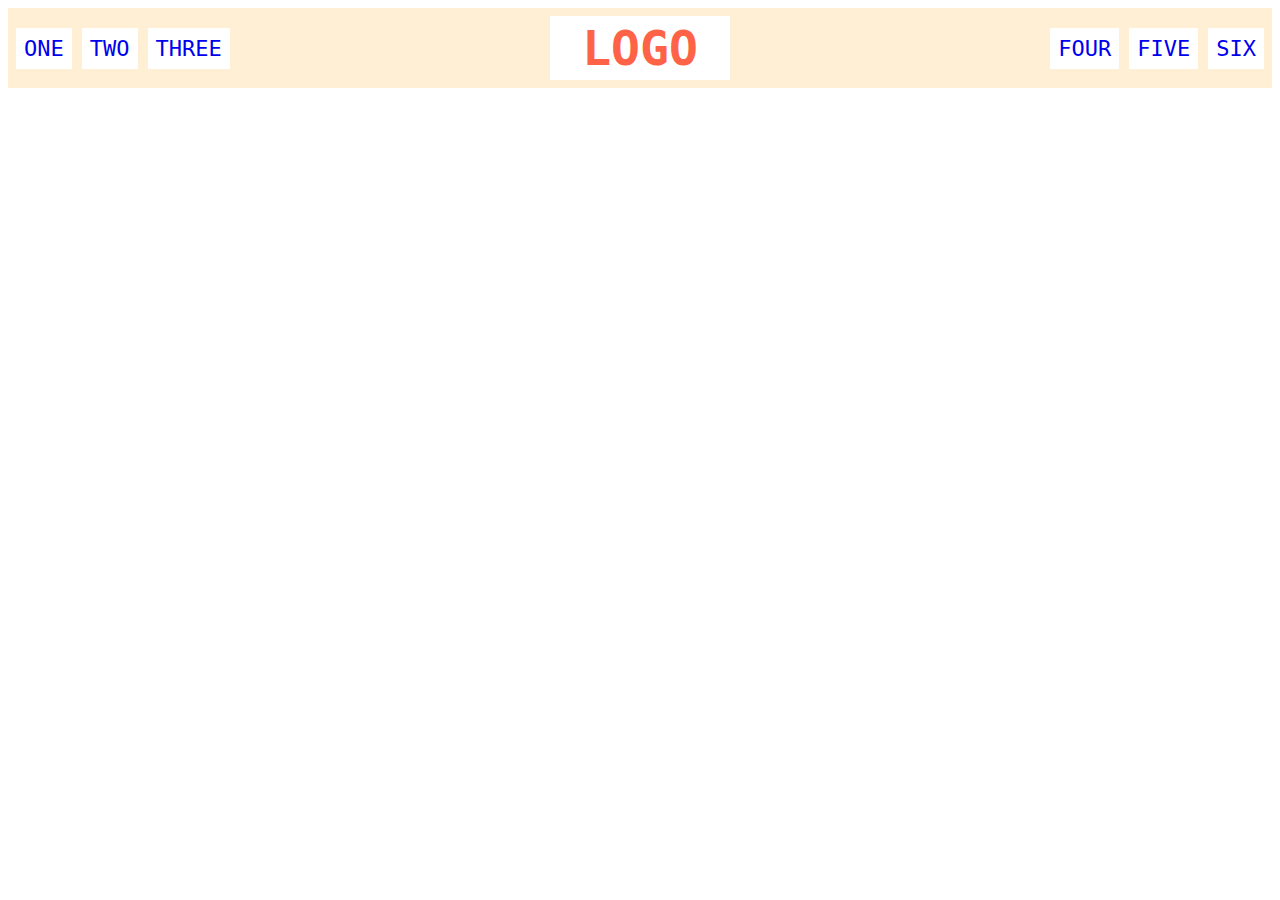
<file: flex/02-flex-header/index.html>
<!DOCTYPE html>
<html lang="en">
  <head>
    <meta charset="UTF-8">
    <meta http-equiv="X-UA-Compatible" content="IE=edge">
    <meta name="viewport" content="width=device-width, initial-scale=1.0">
    <title>Flex Header</title>
    <link rel="stylesheet" href="style.css">
  </head>
  <body>
    <div class="header">
      <div class="left-links">
        <ul class='left-flex-container'>
          <li><a href="#">ONE</a></li>
          <li><a href="#">TWO</a></li>
          <li><a href="#">THREE</a></li>
        </ul>
      </div>
      <div class="logo">LOGO</div>
      <div class="right-links">
        <ul class="right-flex-container">
          <li><a href="#">FOUR</a></li>
          <li><a href="#">FIVE</a></li>
          <li><a href="#">SIX</a></li>
        </ul>
      </div>
    </div>
  </body>
</html>
</file>
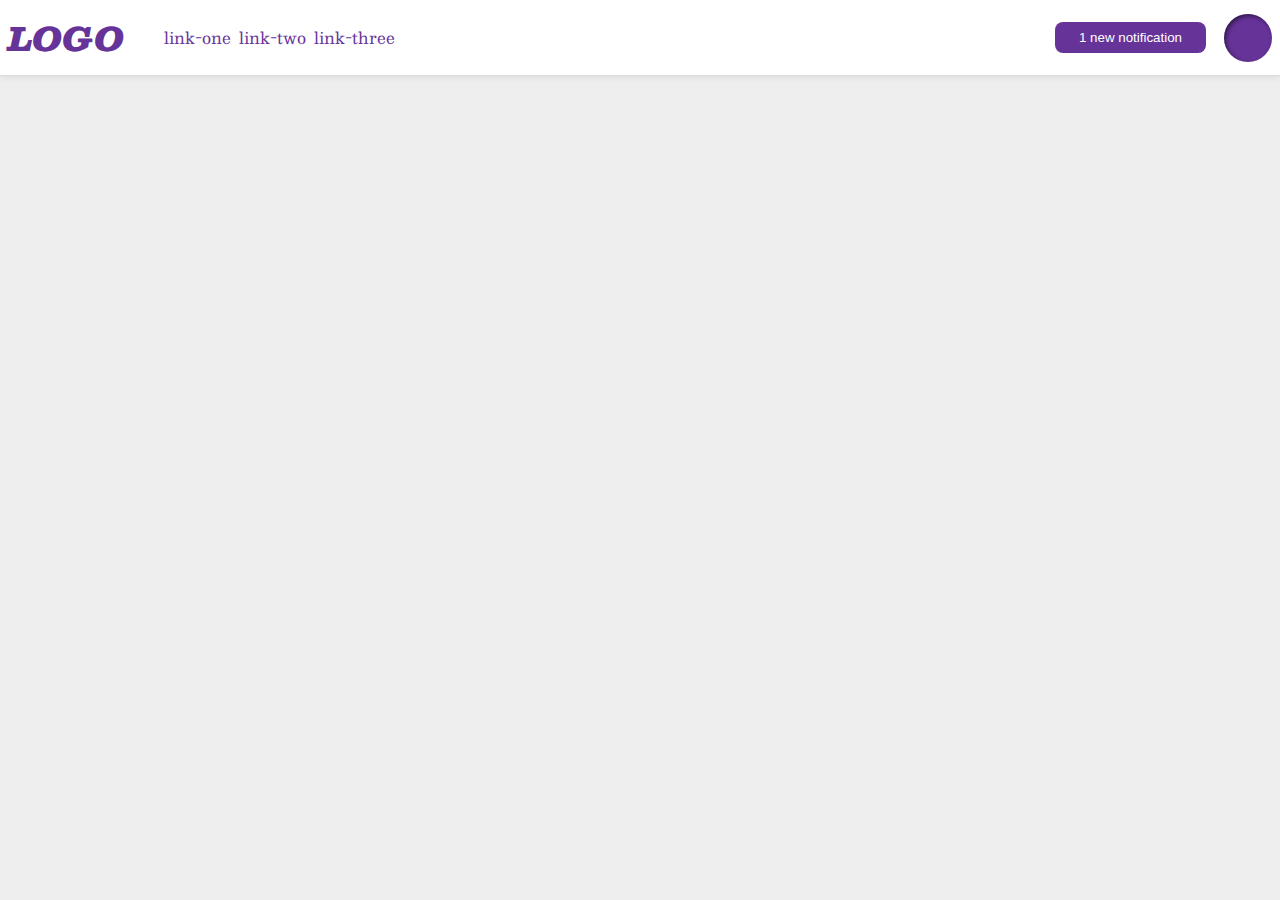
<file: flex/03-flex-header-2/index.html>
<!DOCTYPE html>
<html lang="en">
  <head>
    <meta charset="UTF-8">
    <meta http-equiv="X-UA-Compatible" content="IE=edge">
    <meta name="viewport" content="width=device-width, initial-scale=1.0">
    <title>Flex Header 2</title>
    <link rel="stylesheet" href="style.css">
  </head>
  <body>
    <div class="header">
      <div class="left-container">
        <div class="logo">
         LOGO
        </div>
        <ul class="links">
          <li><a href="google.com">link-one</a></li>
          <li><a href="google.com">link-two</a></li>
          <li><a href="google.com">link-three</a></li>
        </ul>
      </div>
      <div class="right-container">
        <button class="notifications">
          1 new notification
        </button>
        <div class="profile-image"></div>
      </div>
    </div>
  </body>
</html>
</file>
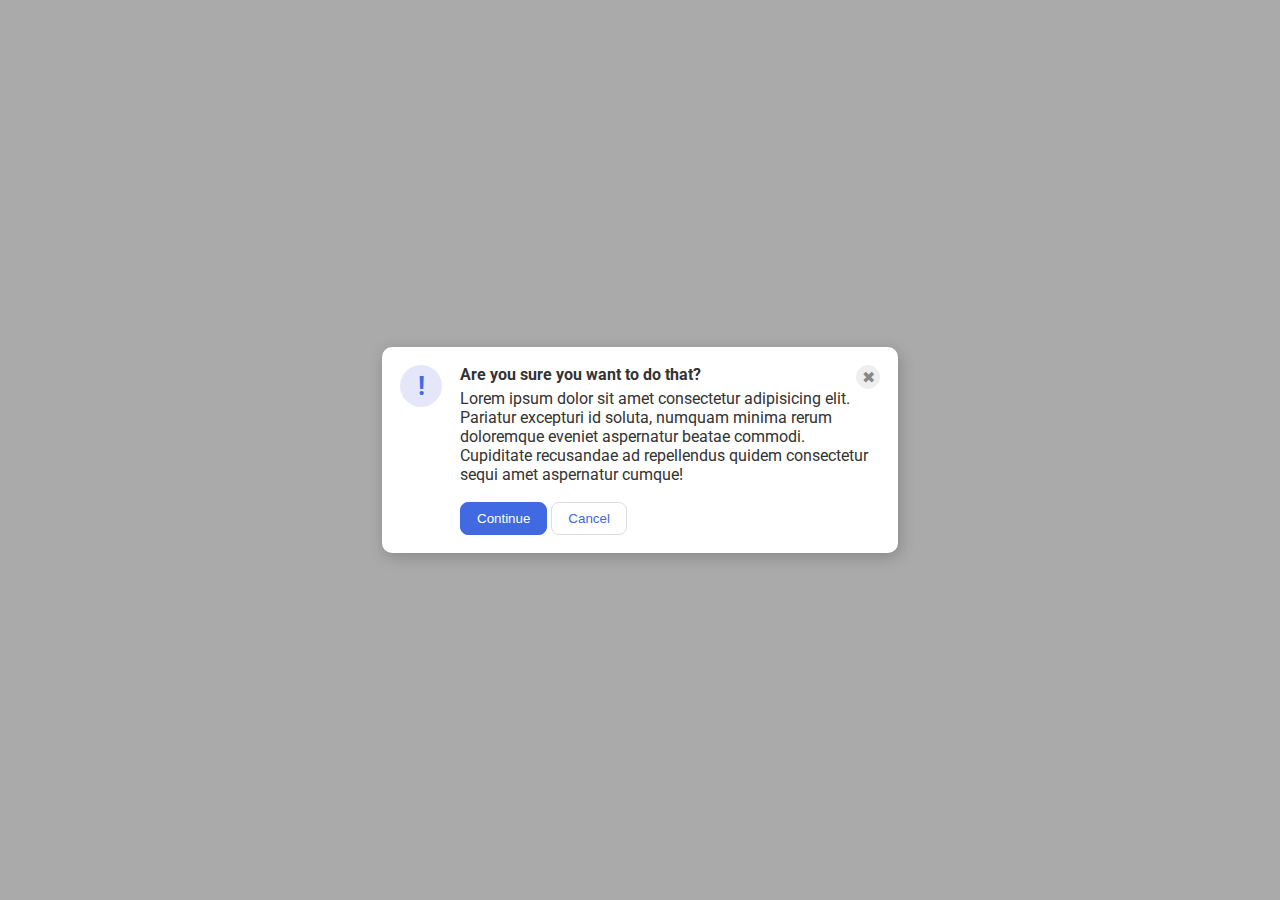
<file: flex/05-flex-modal/index.html>
<!DOCTYPE html>
<html lang="en">
  <head>
    <meta charset="UTF-8">
    <meta http-equiv="X-UA-Compatible" content="IE=edge">
    <meta name="viewport" content="width=device-width, initial-scale=1.0">
    <link rel="stylesheet" href="style.css">
    <title>Modal</title>
  </head>
  <body>
    <div class="modal">
      <div class="icon">!</div>
      <div class="container">
        <div class="header">Are you sure you want to do that?
          <button class="close-button">✖</button>
        </div>
        <div class="text">Lorem ipsum dolor sit amet consectetur adipisicing elit. Pariatur excepturi id soluta, numquam minima rerum doloremque eveniet aspernatur beatae commodi. Cupiditate recusandae ad repellendus quidem consectetur sequi amet aspernatur cumque!</div>
        <div class="buttons">
          <button class="continue">Continue</button>
          <button class="cancel">Cancel</button>
        </div>
      </div>
    </div>
  </body>
</html>
</file>
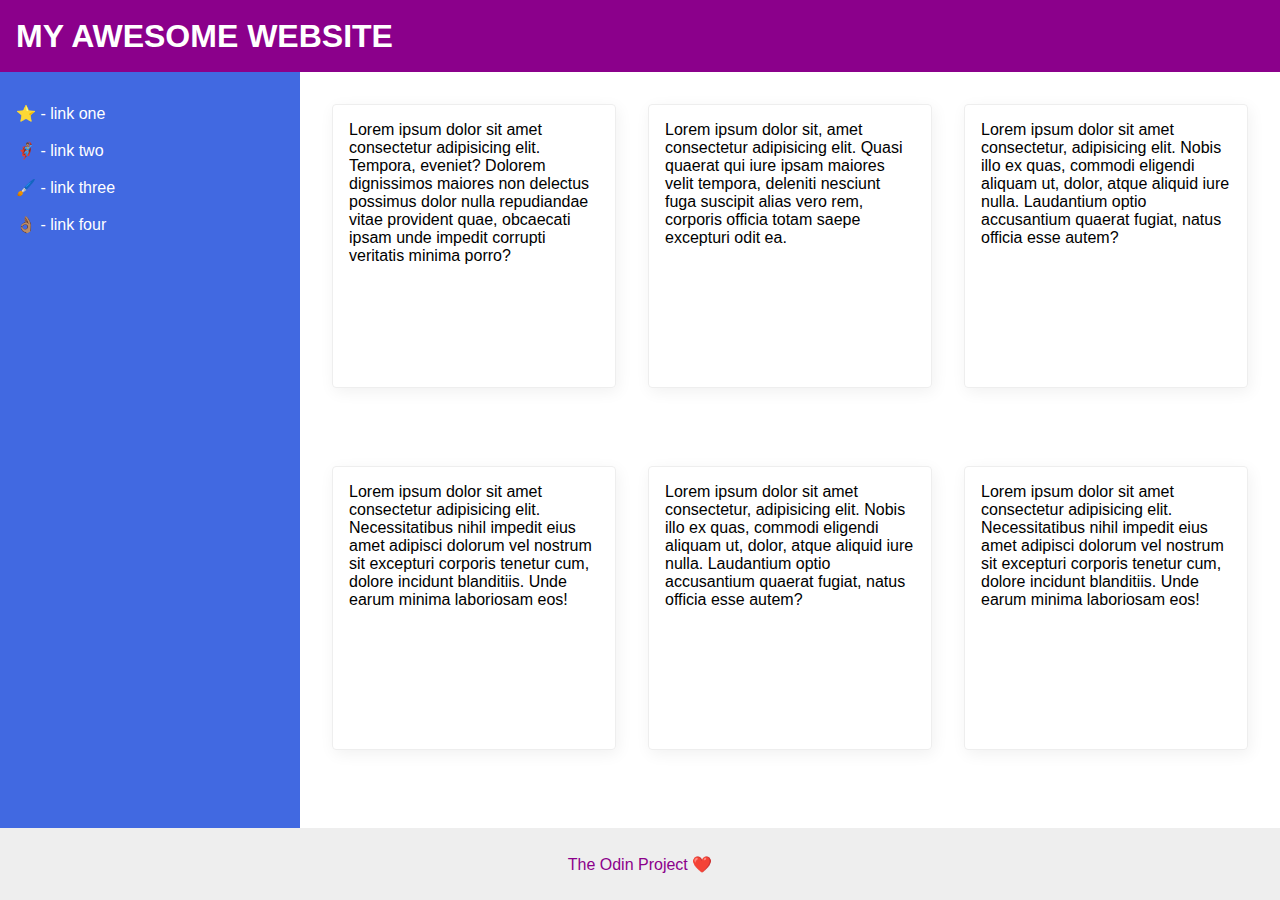
<file: flex/07-flex-layout-2/index.html>
<!DOCTYPE html>
<html lang="en">
  <head>
    <meta charset="UTF-8">
    <meta http-equiv="X-UA-Compatible" content="IE=edge">
    <meta name="viewport" content="width=device-width, initial-scale=1.0">
    <title>The Holy Grail</title>
    <link rel="stylesheet" href="style.css">
  </head>
  <body>
    <div class="header">
      MY AWESOME WEBSITE
    </div>
    
    <div class="center">
      <div class="sidebar">
        <ul>
          <li><a href="#">⭐ - link one</a></li>
          <li><a href="#">🦸🏽‍♂️ - link two</a></li>
          <li><a href="#">🖌️ - link three</a></li>
          <li><a href="#">👌🏽 - link four</a></li>
        </ul>
      </div>

      <div class="cards">
        <div class="card">Lorem ipsum dolor sit amet consectetur adipisicing elit. Tempora, eveniet? Dolorem dignissimos maiores non delectus possimus dolor nulla repudiandae vitae provident quae, obcaecati ipsam unde impedit corrupti veritatis minima porro?</div>
        <div class="card">Lorem ipsum dolor sit, amet consectetur adipisicing elit. Quasi quaerat qui iure ipsam maiores velit tempora, deleniti nesciunt fuga suscipit alias vero rem, corporis officia totam saepe excepturi odit ea.</div>
        <div class="card">Lorem ipsum dolor sit amet consectetur, adipisicing elit. Nobis illo ex quas, commodi eligendi aliquam ut, dolor, atque aliquid iure nulla. Laudantium optio accusantium quaerat fugiat, natus officia esse autem?</div>
        <div class="card">Lorem ipsum dolor sit amet consectetur adipisicing elit. Necessitatibus nihil impedit eius amet adipisci dolorum vel nostrum sit excepturi corporis tenetur cum, dolore incidunt blanditiis. Unde earum minima laboriosam eos!</div>
        <div class="card">Lorem ipsum dolor sit amet consectetur, adipisicing elit. Nobis illo ex quas, commodi eligendi aliquam ut, dolor, atque aliquid iure nulla. Laudantium optio accusantium quaerat fugiat, natus officia esse autem?</div>
        <div class="card">Lorem ipsum dolor sit amet consectetur adipisicing elit. Necessitatibus nihil impedit eius amet adipisci dolorum vel nostrum sit excepturi corporis tenetur cum, dolore incidunt blanditiis. Unde earum minima laboriosam eos!</div>
      </div>
    
    </div>

    <div class="footer">
      The Odin Project ❤️
    </div>
  </body>
</html>
</file>
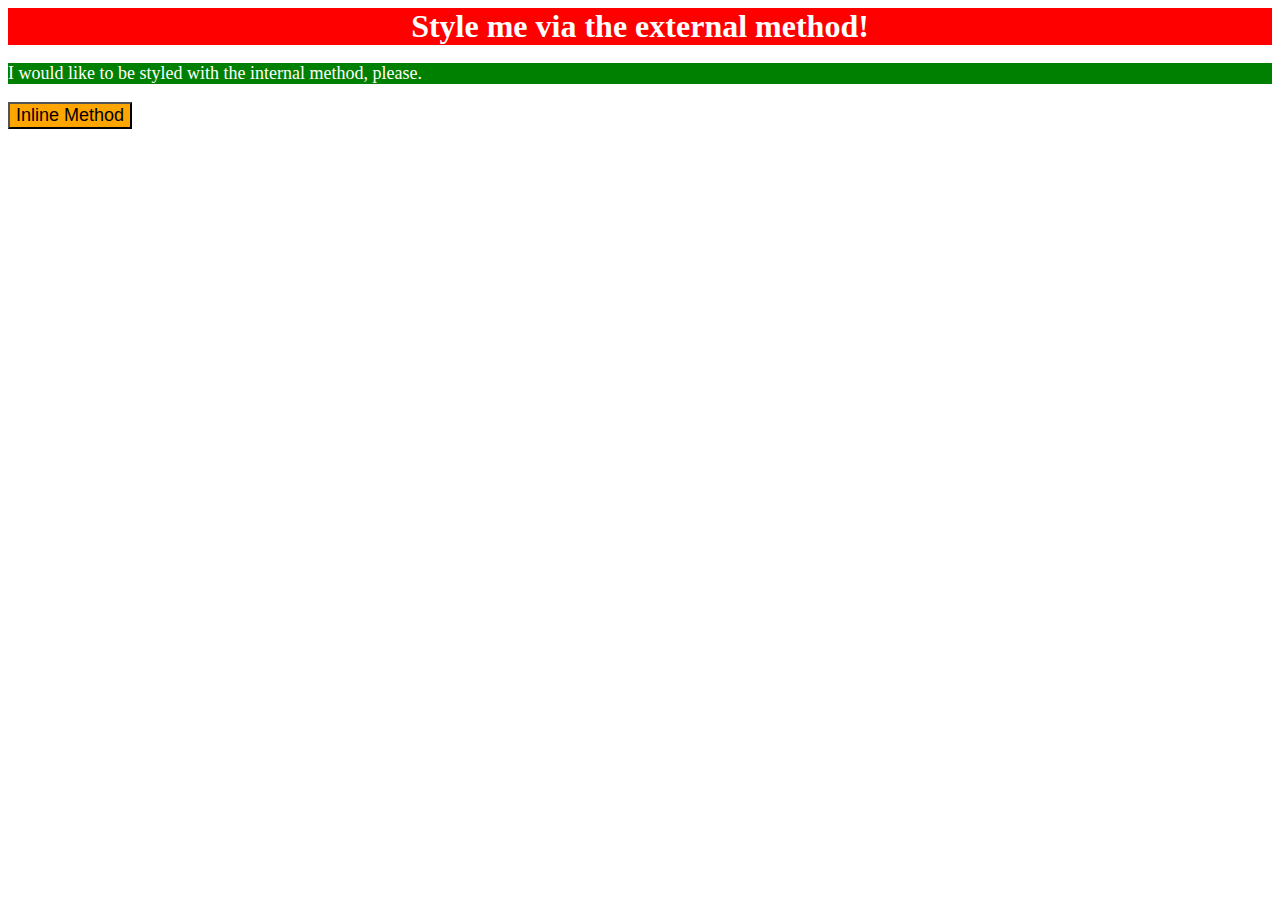
<file: foundations/01-css-methods/index.html>
<!DOCTYPE html>
<html lang="en">
  <head>
    <meta charset="UTF-8">
    <meta http-equiv="X-UA-Compatible" content="IE=edge">
    <meta name="viewport" content="width=device-width, initial-scale=1.0">
    <title>Methods for Adding CSS</title>
    <link rel="stylesheet" href="./styles.css">
    <style>
      p {
        background-color: green;
        color: white;
        font-size: 18px;
      }
    </style>
  </head>
  <body>
    <div>Style me via the external method!</div>
    <p>I would like to be styled with the internal method, please.</p>
    <button style="background-color: orange; font-size: 18px;">Inline Method</button>
  </body>
</html>
</file>
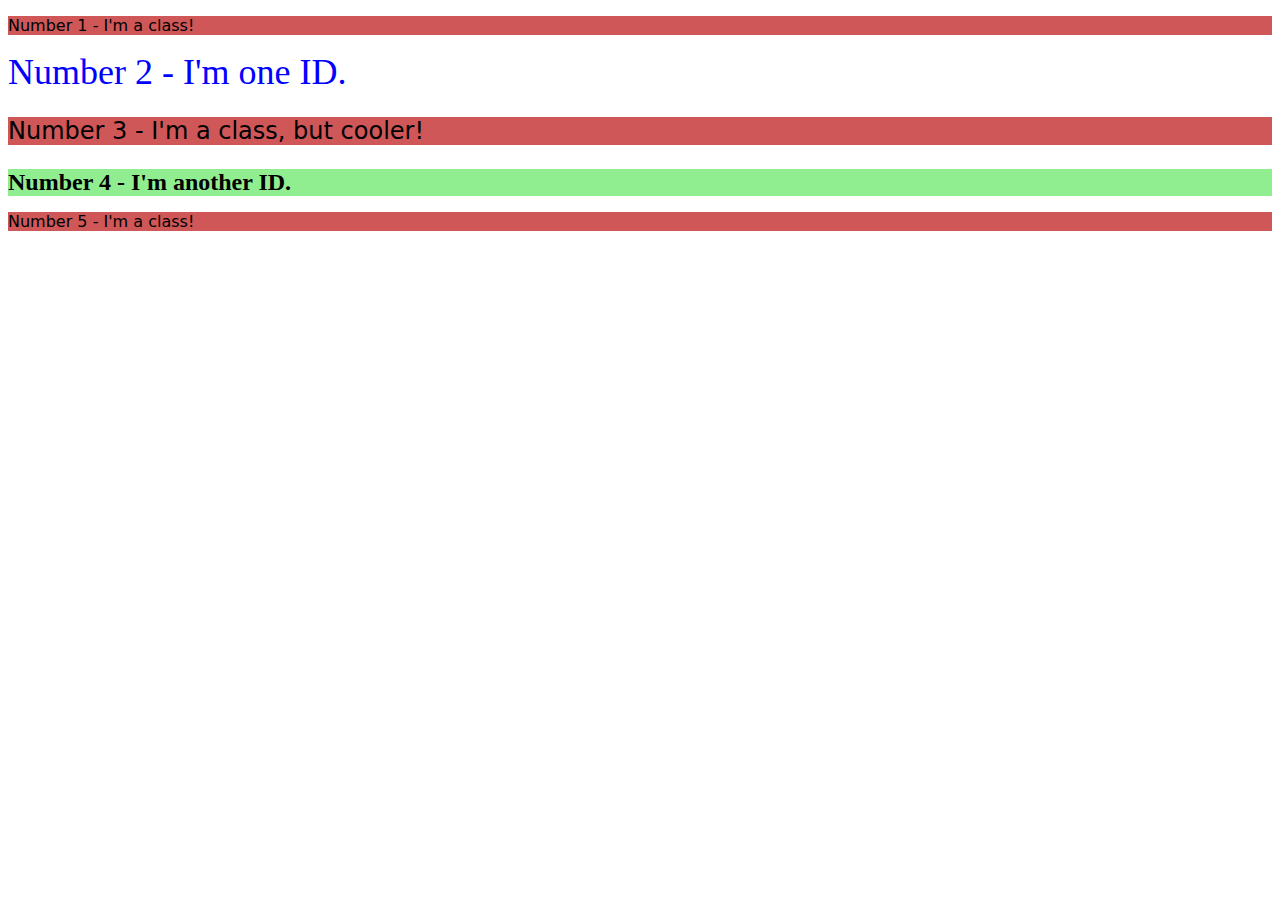
<file: foundations/02-class-id-selectors/index.html>
<!DOCTYPE html>
<html lang="en">
  <head>
    <meta charset="UTF-8">
    <meta http-equiv="X-UA-Compatible" content="IE=edge">
    <meta name="viewport" content="width=device-width, initial-scale=1.0">
    <title>Class and ID Selectors</title>
    <link rel="stylesheet" href="style.css">
  </head>
  <body>
    <p>Number 1 - I'm a class!</p>
    <div id="second">Number 2 - I'm one ID.</div>
    <p class="large">Number 3 - I'm a class, but cooler!</p>
    <div class="large" id="bold">Number 4 - I'm another ID.</div>
    <p>Number 5 - I'm a class!</p>
  </body>
</html>
</file>
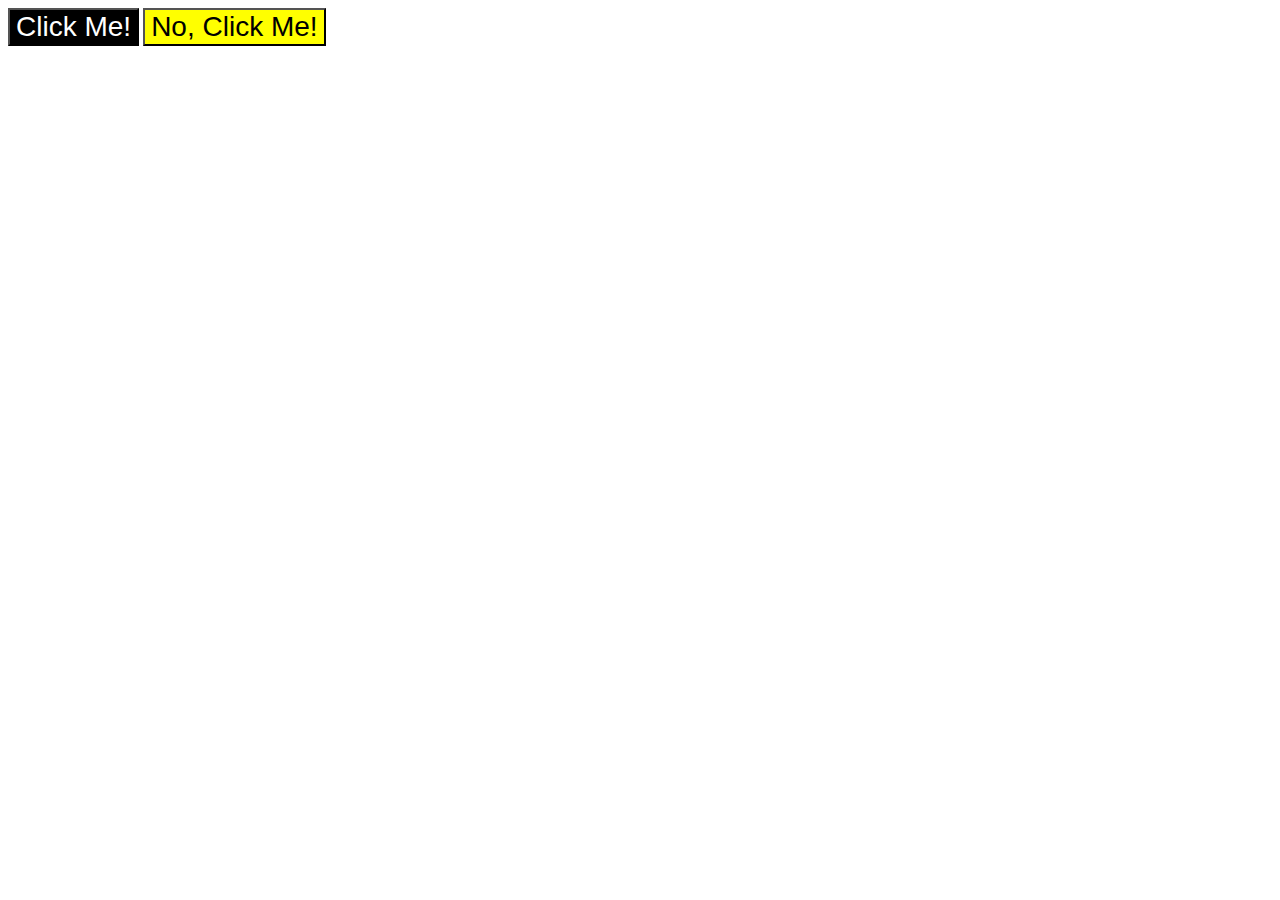
<file: foundations/03-grouping-selectors/index.html>
<!DOCTYPE html>
<html lang="en">
  <head>
    <meta charset="UTF-8">
    <meta http-equiv="X-UA-Compatible" content="IE=edge">
    <meta name="viewport" content="width=device-width, initial-scale=1.0">
    <title>Grouping Selectors</title>
    <link rel="stylesheet" href="style.css">
  </head>
  <body>
    <button class="one">Click Me!</button>
    <button class="two">No, Click Me!</button>
  </body>
</html>
</file>
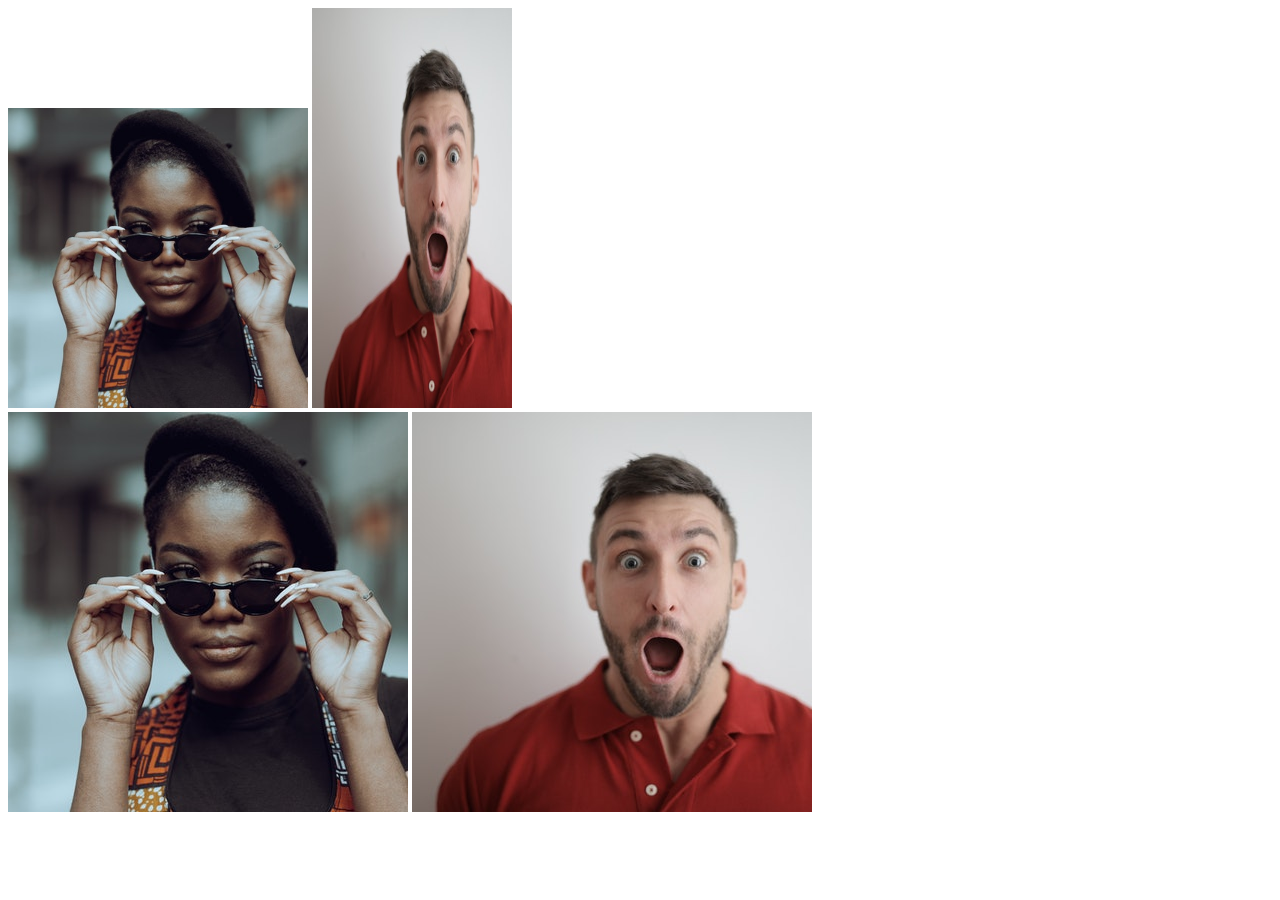
<file: foundations/04-chaining-selectors/index.html>
<!DOCTYPE html>
<html lang="en">
  <head>
    <meta charset="UTF-8">
    <meta http-equiv="X-UA-Compatible" content="IE=edge">
    <meta name="viewport" content="width=device-width, initial-scale=1.0">
    <title>Chaining Selectors</title>
    <link rel="stylesheet" href="style.css">
  </head>
  <body>
    <!-- Check image source path. Review Foundations lesson - Links and Images -->
    <!-- Use the classes BELOW this line -->
    <div>
      <img class="avatar proportioned" src="./images/woman.jpg" alt="Woman with glasses">
      <img class="avatar distorted" src="./images/man.jpg" alt="Man with surprised expression">
    </div>
    <!-- Use the classes ABOVE this line -->
    <div>
      <img class="original proportioned" src="./images/woman.jpg" alt="Woman with glasses">
      <img class="original distorted" src="./images/man.jpg" alt="Man with surprised expression">
    </div>
  </body>
</html>
</file>
<file: flex/02-flex-header/style.css>
.header  {
  font-family: monospace;
  background: papayawhip;
  display: flex;
  justify-content: space-between;
  align-items: center;
  padding: 8px;
}

.logo {
  font-size: 48px;
  font-weight: 900;
  color: tomato;
  background: white;
  padding: 4px 32px;
}

ul {
  /* this removes the dots on the list items*/
  list-style-type: none;
  display: flex;
  margin: 0;
  padding: 0;
  gap: 10px;
}

a {
  font-size: 22px;
  background: white;
  padding: 8px;
  /* this removes the line under the links */
  text-decoration: none;
}
</file>
<file: flex/03-flex-header-2/style.css>
/* this is some magical font-importing.  
you'll learn about it later. */
@import url('https://fonts.googleapis.com/css2?family=Besley:ital,wght@0,400;1,900&display=swap');

body {
  margin: 0;
  background: #eee;
  font-family: Besley, serif;
}

.header {
  background: white;
  border-bottom: 1px solid #ddd;
  box-shadow: 0 0 8px rgba(0,0,0,.1);
}

.profile-image {
  background: rebeccapurple;
  box-shadow: inset 2px 2px 4px rgba(0,0,0,.5);
  border-radius: 50%;
  width: 48px;
  height: 48px;
}

.logo {
  color: rebeccapurple;
  font-size: 32px;
  font-weight: 900;
  font-style: italic;
}

button {
  border: none;
  border-radius: 8px;
  background: rebeccapurple;
  color: white;
  padding: 8px 24px;
}

a {
  /* this removes the line under our links */
  text-decoration: none;
  color: rebeccapurple;
}

ul {
  list-style-type: none;
}


.header {
  display: flex;
  justify-content: space-between;
}

.left-container, .right-container {
  display: flex;
  margin: 8px;
  align-items: center;
}

.links {
  display: flex;
  gap: 8px;
}

.right-container {
  gap: 8px;
}

.notifications {
  
  margin: 10px;
}
</file>
<file: flex/05-flex-modal/style.css>
@import url('https://fonts.googleapis.com/css2?family=Roboto:wght@400;700&display=swap');

html, body {
  height: 100%;
}

body {
  font-family: Roboto, sans-serif;
  margin: 0;
  background: #aaa;
  color: #333;
  /* I'll give you this one for free lol */
  display: flex;
  align-items: center;
  justify-content: center;
}

.modal {
  background: white;
  width: 480px;
  border-radius: 10px;
  box-shadow: 2px 4px 16px rgba(0,0,0,.2);
}

.icon {
  color: royalblue;
  font-size: 26px;
  font-weight: 700;
  background: lavender;
  width: 42px;
  height: 42px;
  border-radius: 50%;
  display: flex;
  align-items: center;
  justify-content: center;
}

.close-button {
  background: #eee;
  border-radius: 50%;
  color: #888;
  font-weight: 400;
  font-size: 16px;
  height: 24px;
  width: 24px;
  display: flex;
  align-items: center;
  justify-content: center;
  border: 1px solid #eee;
  padding: 0;
}

button {
  cursor: pointer;
  padding: 8px 16px;
  border-radius: 8px;
}

button.continue {
  background: royalblue;
  border: 1px solid royalblue;
  color: white;
}

button.cancel {
  background: white;
  border: 1px solid #ddd;
  color: royalblue;
}




.modal {
  display: flex;
  gap:18px;
  padding: 18px;

}
.icon {
  flex-shrink: 0;
}

.container {
  display: flex;
  flex-direction: column;

}

.header {
  display: flex;
  justify-content: space-between;
  font-weight: bold;
}

.buttons {
  margin-top: 18px;
}
</file>
<file: flex/07-flex-layout-2/style.css>
body {
  font-family: -apple-system, BlinkMacSystemFont, 'Segoe UI', Roboto, Oxygen, Ubuntu, Cantarell, 'Open Sans', 'Helvetica Neue', sans-serif;
  margin: 0;
  min-height: 100vh;
  display: flex;
  flex-direction: column;
  justify-content: space-between;
}

.header {
  height: 72px;
  background: darkmagenta;
  color: white;
  font-weight: bold;
  font-size: xx-large;
  display: flex;
  align-items: center;
  padding-left: 16px;

}

.footer {
  height: 72px;
  background: #eee;
  color: darkmagenta;
  display: flex;
  justify-content: center;
  align-items: center;
}

.sidebar {
  min-width: 300px;
  background: royalblue;
  box-sizing: border-box;
  padding: 0px;
  margin: 0px;
}

.sidebar ul {
  padding: 16px;
  display: flex;
  flex-direction: column;
  gap: 18px;
}

li {
  list-style: none;
  padding: 0px;
  margin: 0px;
  gap: 18px;
}

a {
  text-decoration: none;
  color: white;
  padding: 0px;
  margin: 0px;
  gap: 18px;
}

.card {
  border: 1px solid #eee;
  box-shadow: 2px 4px 16px rgba(0,0,0,.06);
  border-radius: 4px;
}

.center {
  display: flex;
  align-items: stretch;
  flex-grow: 1;
}

.cards{
  display: flex;
  flex-wrap: wrap;
  gap: 32px;
  padding: 32px;
  
}

.card {
  flex-basis: 250px;
  height: 250px;
  padding: 16px;
  
}
</file>
<file: foundations/01-css-methods/styles.css>
div {
    color: white;
    background-color: red;
    font-size: 32px;
    text-align: center;
    font-weight: bold;

}
</file>
<file: foundations/02-class-id-selectors/style.css>
p {
    background-color: rgb(207, 87, 87);
    font-family: Verdana, "DejaVu Sans", sans-serif;
}
#second {
    color: #0000ff;
    font-size: 36px;
}
.large {
    font-size: 24px;
}
#bold{
    font-weight: bold;
    background-color: lightgreen;
}
</file>
<file: foundations/03-grouping-selectors/style.css>
.one, .two {
    font-size: 28px;
    font-family: Helvetica, 'Times New Roman', sans-serif;
}

.one {
    background-color: black;
    color: white;
}

.two {
    background-color: hwb(60 0% 0%);
}
</file>
<file: foundations/04-chaining-selectors/style.css>
/* Add CSS Styling */
.avatar.proportioned {
    width: 300px;
    height: auto;
}

.avatar.distorted {
    width: 200px;
    height: 400px;
}
</file>
